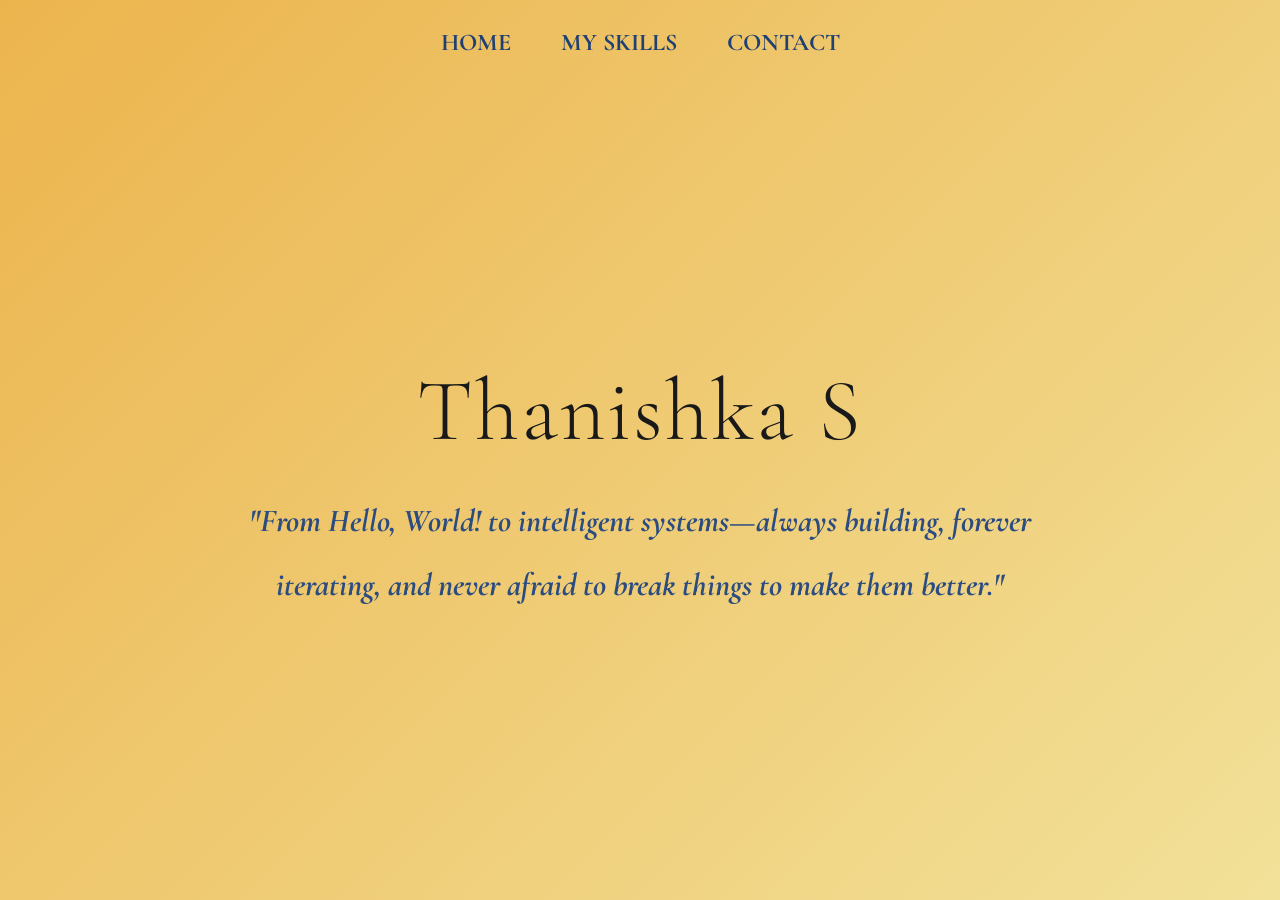
<file: index.html>
<!DOCTYPE html>
<html lang="en">
<head>
    <meta charset="UTF-8">
    <meta name="viewport" content="width=device-width, initial-scale=1.0">
    <link rel="stylesheet" href="style.css">
    <title>PORTFOLIO</title>
</head>
<body>
    <main>
        <nav>
            <ul>
                <li><a href="index.html">HOME</a></li>
                <li><a href="skills.html">MY SKILLS</a></li>
                <li><a href="contact.html">CONTACT</a></li>
             </ul>
        </nav>
        <section class="content">
            <div class="name">Thanishka S</div>
            <p>"From Hello, World! to intelligent systems—always building, forever iterating, and never afraid to break things to make them better."</p>
        </section>
    </main>
</body>
</html>
</file>
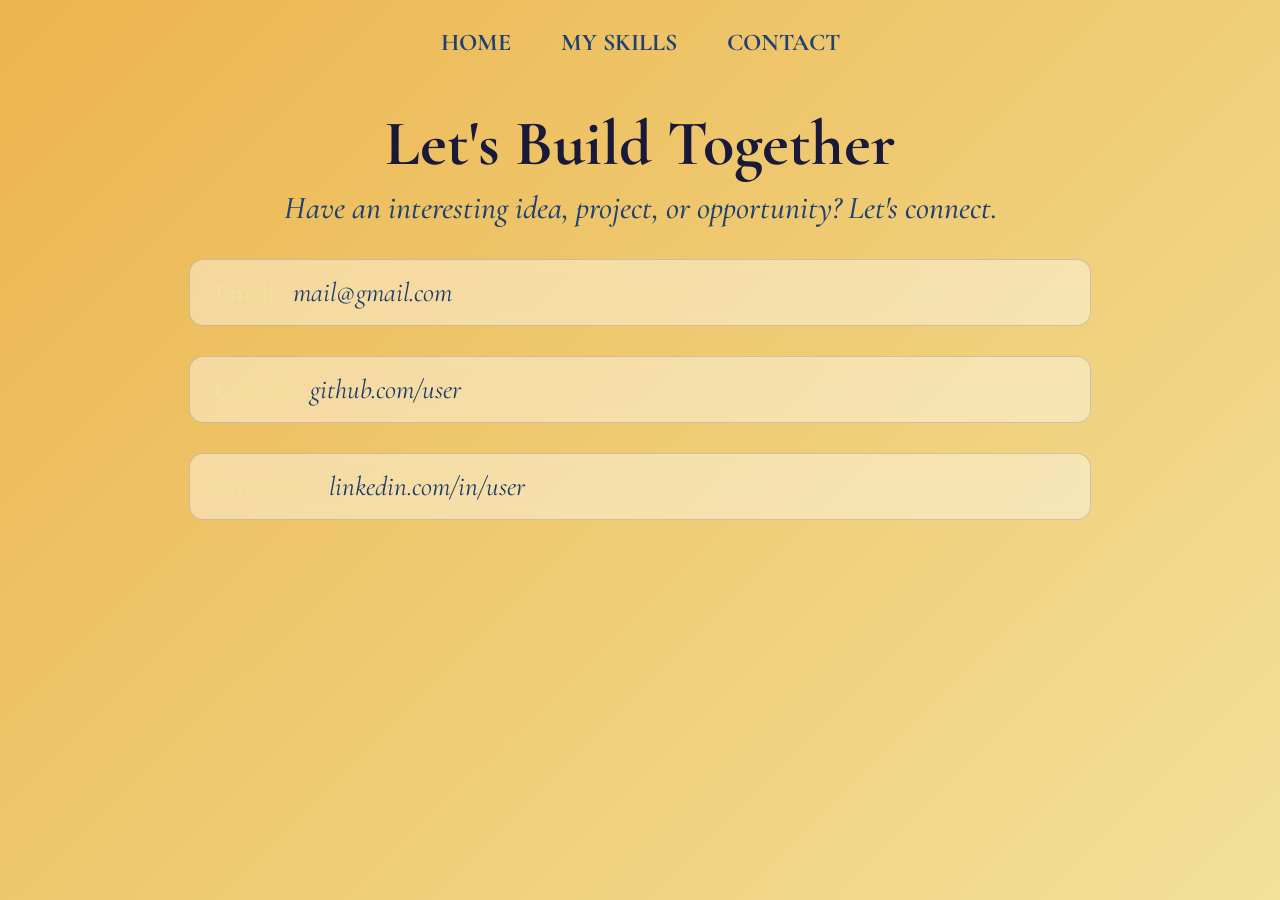
<file: contact.html>
<!DOCTYPE html>
<html lang="en">
<head>
    <meta charset="UTF-8">
    <meta name="viewport" content="width=device-width, initial-scale=1.0">
    <link rel="stylesheet" href="contact.css">
    <title>Document</title>
</head>
<body>
    <main>
        <nav>
            <ul>
                <li><a href="index.html">HOME</a></li>
                <li><a href="skills.html">MY SKILLS</a></li>
                <li><a href="contact.html">CONTACT</a></li>
            </ul>
        </nav>
        <section class="content">
            <h1 class="title">Let's Build Together</h1>
            <p class="subtitle">Have an interesting idea, project, or opportunity? Let's connect.</p>
            <div class="contact">
                <a href="mail@gmail.com" class="card">
                    <span class="label">Email</span>
                    <span class="detail">mail@gmail.com</span>
                </a>
            </div>
            <div class="contact">
                <a href="https://github.com/yourusername" target="_blank" class="card">
                    <span class="label">Github</span>
                    <span class="detail">github.com/user</span>
                </a>
            </div>
            <div class="contact">
                <a href="https://linkedin.com/in/yourusername" target="_blank" class="card">
                    <span class="label">LinkedIn</span>
                    <span class="detail">linkedin.com/in/user</span>
                </a>
            </div>
        </section>
    </main>
</body>
</html>
</file>
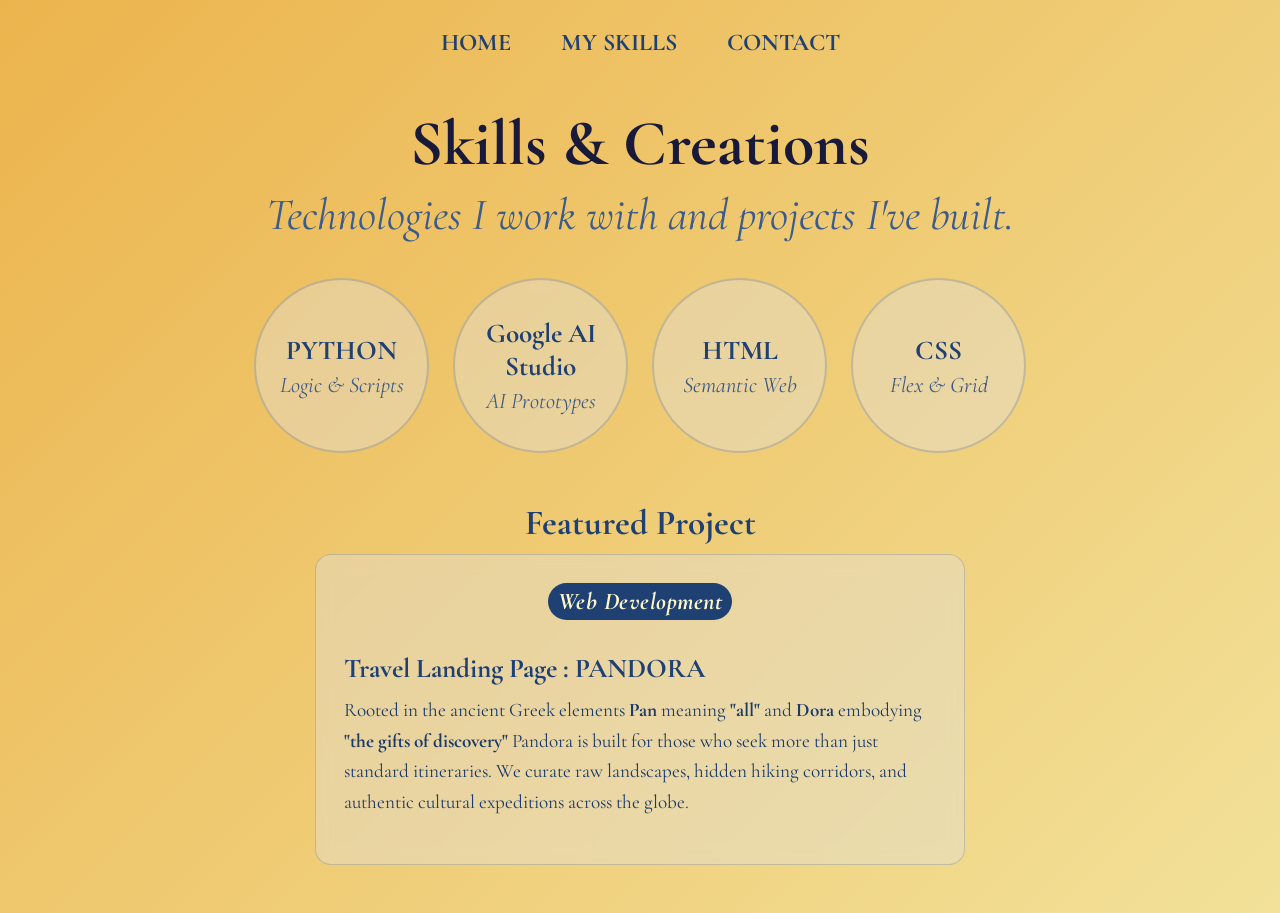
<file: skills.html>
<!DOCTYPE html>
<html lang="en">
<head>
    <meta charset="UTF-8">
    <meta name="viewport" content="width=device-width, initial-scale=1.0">
    <link rel="stylesheet" href="skills.css">
    <title>skills</title>
</head>
<body>
    <main>
        <nav>
            <ul>
                <li><a href="index.html">HOME</a></li>
                <li><a href="skills.html">MY SKILLS</a></li>
                <li><a href="contact.html">CONTACT</a></li>
            </ul>
        </nav>
        <div class="content">
            <h1 class="title">Skills & Creations</h1>
            <p class="subtitle">Technologies I work with and projects I've built.</p>
            <section class="skills">
                <div>
                    <b>PYTHON</b>
                    <p>Logic & Scripts</p>
                </div>
                <div>
                    <b>Google AI Studio</b>
                    <p>AI Prototypes</p>
                </div>
                <div>
                    <b>HTML</b>
                    <p>Semantic Web</p>
                </div>
                <div>
                    <b>CSS</b>
                    <p>Flex & Grid</p>
                </div>
            </section>
            <section class="projects">
                <h2>Featured Project</h2>
                <article>
                    <center><em>Web Development</em></center><br>
                    <h3>Travel Landing Page : PANDORA</h3>
                    <p>Rooted in the ancient Greek elements <strong>Pan</strong> meaning <b>"all"</b> and <strong>Dora</strong> embodying <b>"the gifts of discovery"</b> Pandora is built for those who seek more than just standard itineraries. We curate raw landscapes, hidden hiking corridors, and authentic cultural expeditions across the globe.
                    </p>
                </article>
            </section>
        </div>
    </main>
</body>
</html>
</file>
<file: style.css>
@import url('https://fonts.googleapis.com/css2?family=Cormorant+Garamond:ital,wght@0,300..700;1,300..700&display=swap');
*{
    margin: 0;
    padding: 0;
    box-sizing: border-box;
}
body{
    min-height: 100vh;
    background-color: #060a14;
    color: #191919;
    font-family: "Cormorant Garamond" , serif;
    flex-direction: column;
    display: flex;
    background: linear-gradient(135deg,#ecb44d,#f2e199,#6fb8e6,#1b3a68);
    background-size: 300% 300%;
    animation: serene 10s ease-in-out infinite;
    transition: transform 0.3s ease,background 0.3s ease,box-shadow 0.3s ease;
}
@keyframes serene{
    0%{
        background-position: 0% 50%;
    }
    50%{
        background-position: 100% 50%;
    }
    100%{
        background-position: 0% 50%;
    }
}
nav{
    display:flex;
    width:100%;
    padding: 24px 32px;
    justify-content: center;
    align-items: center;
    position: relative;
    z-index: 10;
}
nav ul{
    display: flex;
    gap:30px;
    list-style: none;
}
nav ul li a{
    color:#1f4072;
    padding: 4px 10px;
    display: inline-block;
    text-decoration: none;
    font-size: x-large;
    font-weight: 700;
    cursor: pointer;
    transition: all 0.3s ease-in-out,opacity 0.3s ease;
    margin-bottom: 250px;
}
nav ul li a:hover{
    transform:translateY(-6px);
    opacity:0.8;
}
.content{
    flex: 1;
    display: flex;
    margin: 0 auto;
    text-align: center;
    flex-direction: column;
    justify-content: center;
    align-items: center;
    padding: 24px;
    max-width: 850px;
}
main{
    animation: content 0.9s ease-out forwards;
}
@keyframes content{
    from{
        opacity: 0;
        transform:translateY(20px);
    }
    to{
        opacity: 1;
        transform: translateY(0);
    }
}
.name {
    font-weight: 300;
    font-size: 5.5rem;
    line-height: 1.2;
    margin-bottom: 24px;
    letter-spacing: 2px;
}
.content p{
    font-size: 2rem;
    line-height: 2;
    font-weight: 700;
    font-style: italic;
    color: #2b4c80;
}
</file>
<file: contact.css>
@import url('https://fonts.googleapis.com/css2?family=Cormorant+Garamond:ital,wght@0,300..700;1,300..700&display=swap');
*{
    margin: 0;
    padding: 0;
    box-sizing: border-box;
}
body{
    min-height: 100vh;
    background-color: #fff7c9;
    color:#191939;
    font-family: "Cormorant Garamond";
    flex-direction: column;
    display: flex;
    background: linear-gradient(135deg,#ecb44d,#f2e199,#6fb8e6,#1b3a68);
    background-size: 300% 300%;
    animation: serene 10s ease-in-out infinite;
}
@keyframes serene{
    0%{
        background-position: 0% 50%;
    }
    50%{
        background-position: 100% 50%;
    }
    100%{
        background-position: 0% 50%;
    }
}
main{
    animation: skill 0.9s ease-out forwards;
}
@keyframes skill{
    from{
        opacity: 0;
        transform:translateY(20px);
    }
    to{
        opacity: 1;
        transform: translateY(0);
    }
}
nav{
    display:flex;
    width:100%;
    padding: 24px 32px;
    justify-content: center;
    align-items: center;
    position: relative;
    z-index: 10;
}
nav ul{
    display: flex;
    gap:30px;
    list-style: none;
}
nav ul li a{
    color:#1f4072;
    padding: 4px 10px;
    display: inline-block;
    text-decoration: none;
    font-size: x-large;
    font-weight: 700;
    cursor: pointer;
    transition: all 0.3s ease-in-out,opacity 0.3s ease;
}
nav ul li a:hover{
    transform:translateY(-6px);
    opacity:0.8;
}
.content{
    flex: 1;
    display: flex;
    flex-direction: column;
    align-items: center;
    text-align: center;
    padding: 20px 24px 48px;
    max-width: 950px;
    margin: 0 auto;
    width:90%;
}
.title{
    font-size: 4rem;
    font-weight: 700;
    margin-bottom: 6px;
}
.subtitle{
    font-size: 2rem;
    font-weight: 500;
    font-style: italic;
    color: #1f4072;
    margin-bottom: 32px;
}
.contact{
    display: flex;
    flex-direction: column;
    gap: 18px;
    width: 100%;
}
.card{
    display: flex;
    align-items: center;
    gap:18px;
    text-decoration: none;
    background-color: rgba(255,255,255,0.4);
    border:1px solid rgba(31,64,114,0.2);
    border-radius: 14px;
    padding: 16px 24px;
    color: #1f4072;
    backdrop-filter: blur(6px);
    text-align: left;
    margin-bottom: 30px;
    transition: transform 0.3s ease, background 0.3s ease,box-shadow 0.3s ease;
}
.card:hover{
    transform: translateY(-4px);
    background-color: rgba(31,64,114,0.8);
    box-shadow: 0px 10px 20px rgba(31,64,114,0.2);
}
.contact{
    display: flex;
    flex-direction: column;
}
.label{
    font-size: 1.7rem;
    font-weight: 700;
    color: #f2e199;
    transition: color 0.3s ease;
}
.detail{
    font-size: 1.7rem;
    color:#1b3a68;
    font-style: italic;
    transition: color 0.3s ease;
}
.detail:hover{
    color: #f2e199;
}
</file>
<file: skills.css>
@import url('https://fonts.googleapis.com/css2?family=Cormorant+Garamond:ital,wght@0,300..700;1,300..700&display=swap');
*{
    margin: 0;
    padding: 0;
    box-sizing: border-box;
}
body{
    min-height: 100vh;
    background-color: #fff7c9;
    color:#191939;
    font-family: "Cormorant Garamond";
    flex-direction: column;
    display: flex;
    background: linear-gradient(135deg,#ecb44d,#f2e199,#6fb8e6,#1b3a68);
    background-size: 300% 300%;
    animation: serene 10s ease-in-out infinite;
}
@keyframes serene{
    0%{
        background-position: 0% 50%;
    }
    50%{
        background-position: 100% 50%;
    }
    100%{
        background-position: 0% 50%;
    }
}
main{
    animation: skill 0.9s ease-out forwards;
}
@keyframes skill{
    from{
        opacity: 0;
        transform:translateY(20px);
    }
    to{
        opacity: 1;
        transform: translateY(0);
    }
}
nav{
    display:flex;
    width:100%;
    padding: 24px 32px;
    justify-content: center;
    align-items: center;
    position: relative;
    z-index: 10;
}
nav ul{
    display: flex;
    gap:30px;
    list-style: none;
}
nav ul li a{
    color:#1f4072;
    padding: 4px 10px;
    display: inline-block;
    text-decoration: none;
    font-size: x-large;
    font-weight: 700;
    cursor: pointer;
    transition: all 0.3s ease-in-out,opacity 0.3s ease;
}
nav ul li a:hover{
    transform:translateY(-6px);
    opacity:0.8;
}
.content{
    flex: 1;
    display: flex;
    flex-direction: column;
    align-items: center;
    text-align: center;
    padding: 20px 24px 48px;
    max-width: 950px;
    margin: 0 auto;
    width:90%;
}
.content h1{
    font-size: 4rem;
    font-weight: 700;
    margin-bottom: 6px;
}
.content .subtitle{
    font-size: 2.8rem;
    font-style: italic;
    color:#3b5b8c;
    margin-bottom: 36px;
}
.skills{
    display: flex;
    flex-wrap: wrap;
    justify-content: center;
    align-items: center;
    gap:24px;
    margin-bottom: 48px;
}
.skills div{
    width:175px;
    height: 175px;
    border-radius: 50%;
    background: rgba(225,225,225,0.4);
    border:2px solid rgba(31,64,114,0.2);
    backdrop-filter: blur(6px);
    display: flex;
    flex-direction: column;
    justify-content: center;
    align-items: center;
    padding:14px;
    text-align: center;
    transition: transform 0.3s ease, background 0.3s ease,box-shadow 0.3s ease;
}
.skills div:hover{
    transform: translateY(-10px);
    background-color: rgba(225,225,225,0.8);
    box-shadow: 0 10px 24px rgba(225,225,225,0.8);
    border-color:#1f4072;
}
.skills b{
    font-size: 1.7rem;
    font-weight: 700;
    color:#1f4072;
    margin-bottom: 4px;
}
.skills p{
    font-size:1.4rem;
    font-style:italic;
    color:#3f5a82;
}
.projects{
    width: 100%;
    max-width: 650px;
}
.projects h2{
    font-size: 10rem;
    font-weight: 700;
    margin-bottom: 16px;
    color:#1f4072
}
.projects article{
    background-color: rgba(225,225,225,0.4);
    border:1px solid rgba(31,64,114,0.2);
    border-radius: 16px;
    padding: 28px;
    text-align: left;
    backdrop-filter: blur(8px);
    transition: 0.3s ease,box-shadow 0.3s ease,background 0.3s ease;
}
.projects article:hover{
    transform: translateY(-6px);
    background: rgba(225,225,225,0.8);
    box-shadow: 0 14px 28px rgba(31,64,114,0.2);
}
.projects em{
    display: inline-block;
    background-color: #1f4072;
    color:#fff7c9;
    font-size:1.5rem;
    font-weight: 700;
    padding: 4px 10px;
    border-radius: 20px;
    margin-bottom: 12px;
    letter-spacing: 0.5px;
}
.projects h2{
    font-size: 2.2rem;
    font-weight: 800;
    margin-bottom: 10px;
    color:#1f4072;
}
.projects h3{
    font-size: 1.7rem;
    font-weight: 800;
    margin-bottom: 10px;
    color:#1f4072;
}
.projects p{
    font-size: 1.2rem;
    line-height: 1.6;
    color:#1b3a68;
    margin-bottom: 18px;
}
.projects article div{
    display: flex;
    gap: 10px;
    flex-wrap: wrap;
}
.projects article span{
    font-size: 0.9rem;
    background-color: rgba(31,64,114,0.08);
    border: 1px solid rgba(31,64,114,0.2);
    padding: 4px 10px;
    border-radius: 8px;
    font-weight: 600;
    color:#1f4072;
}
</file>
